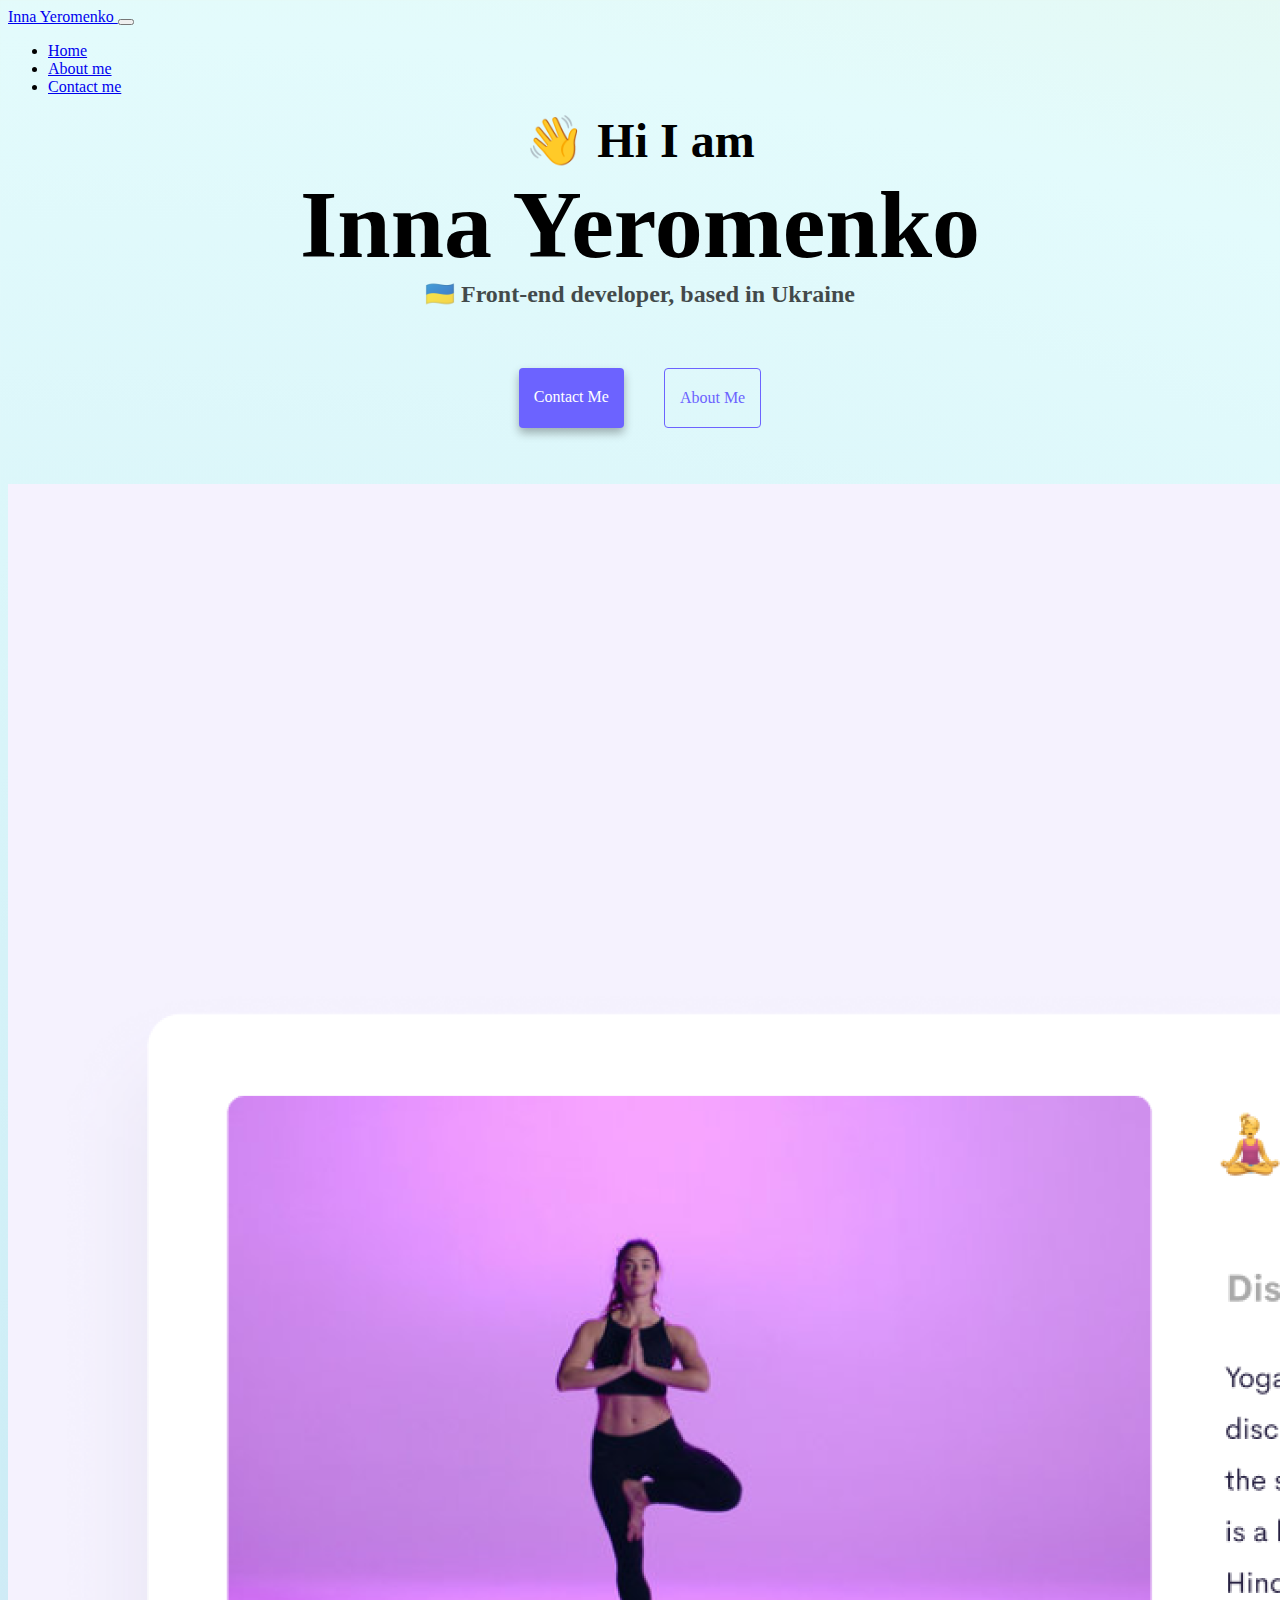
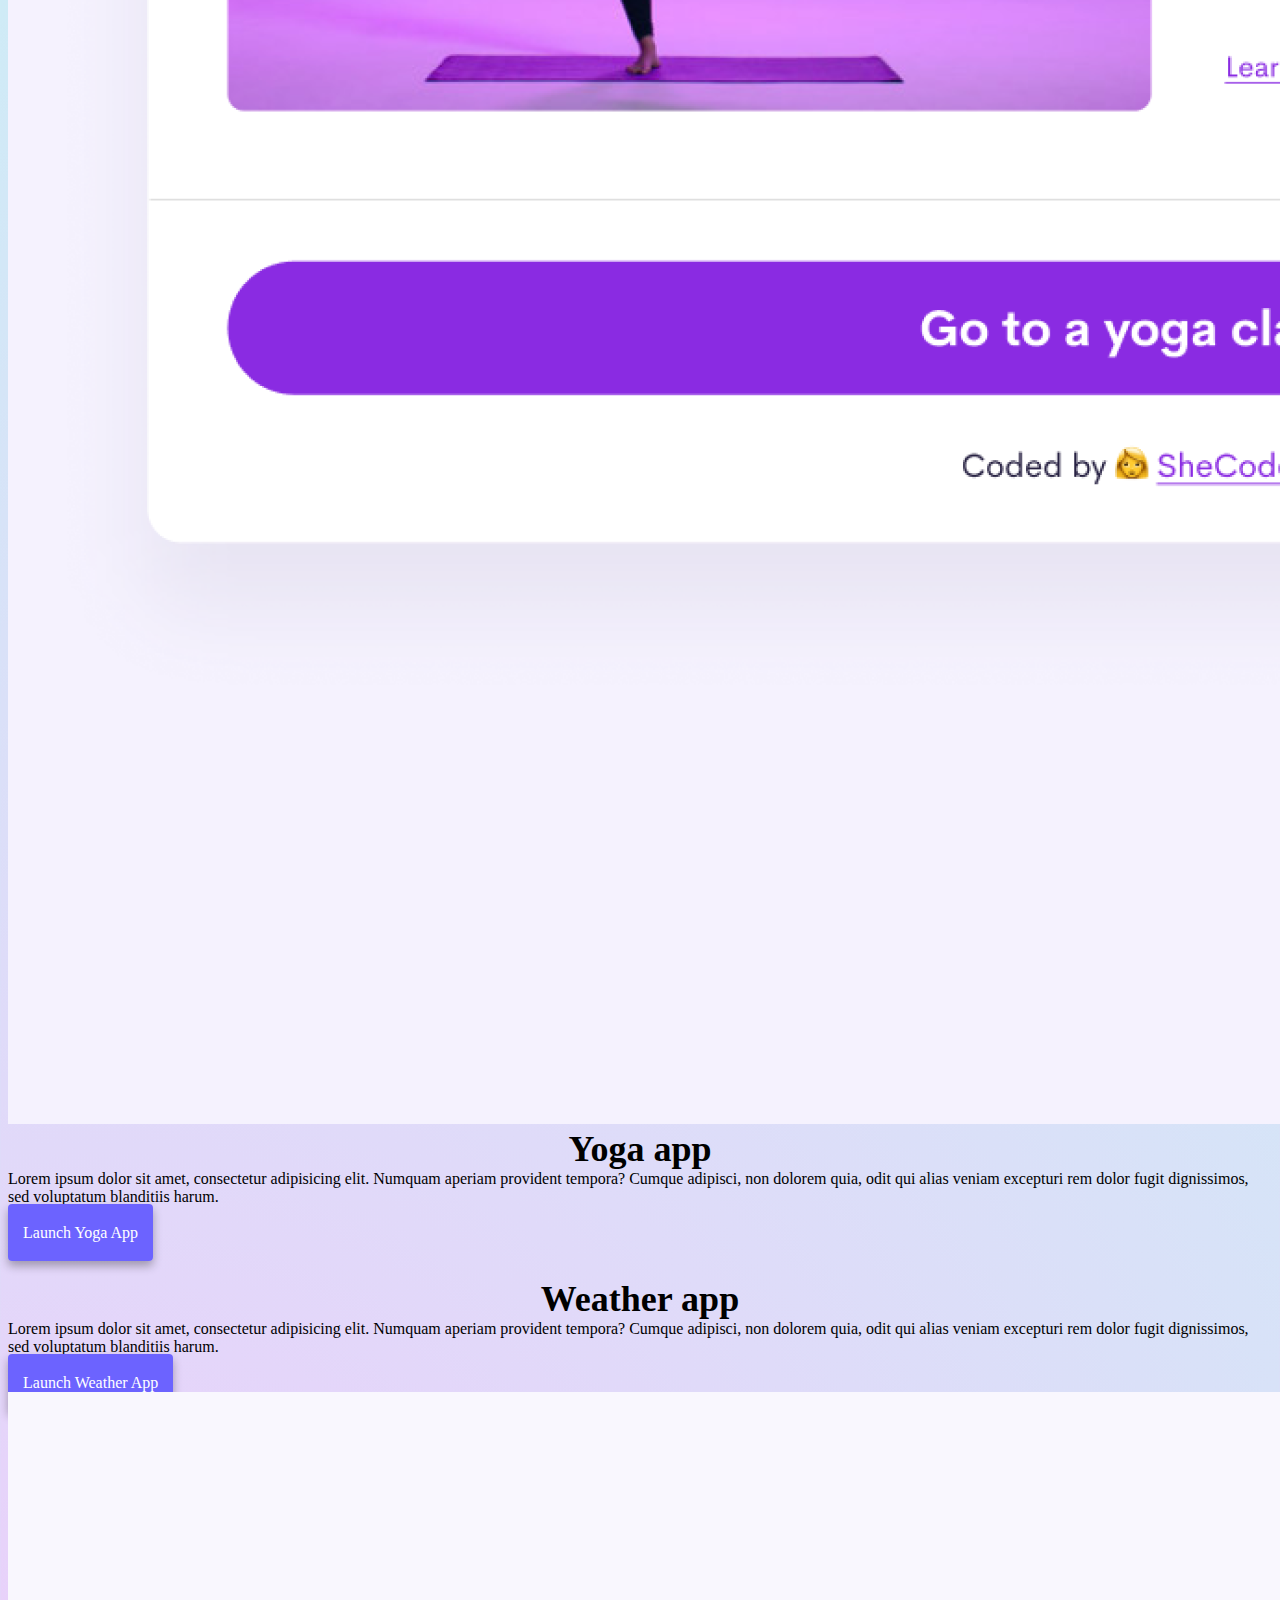
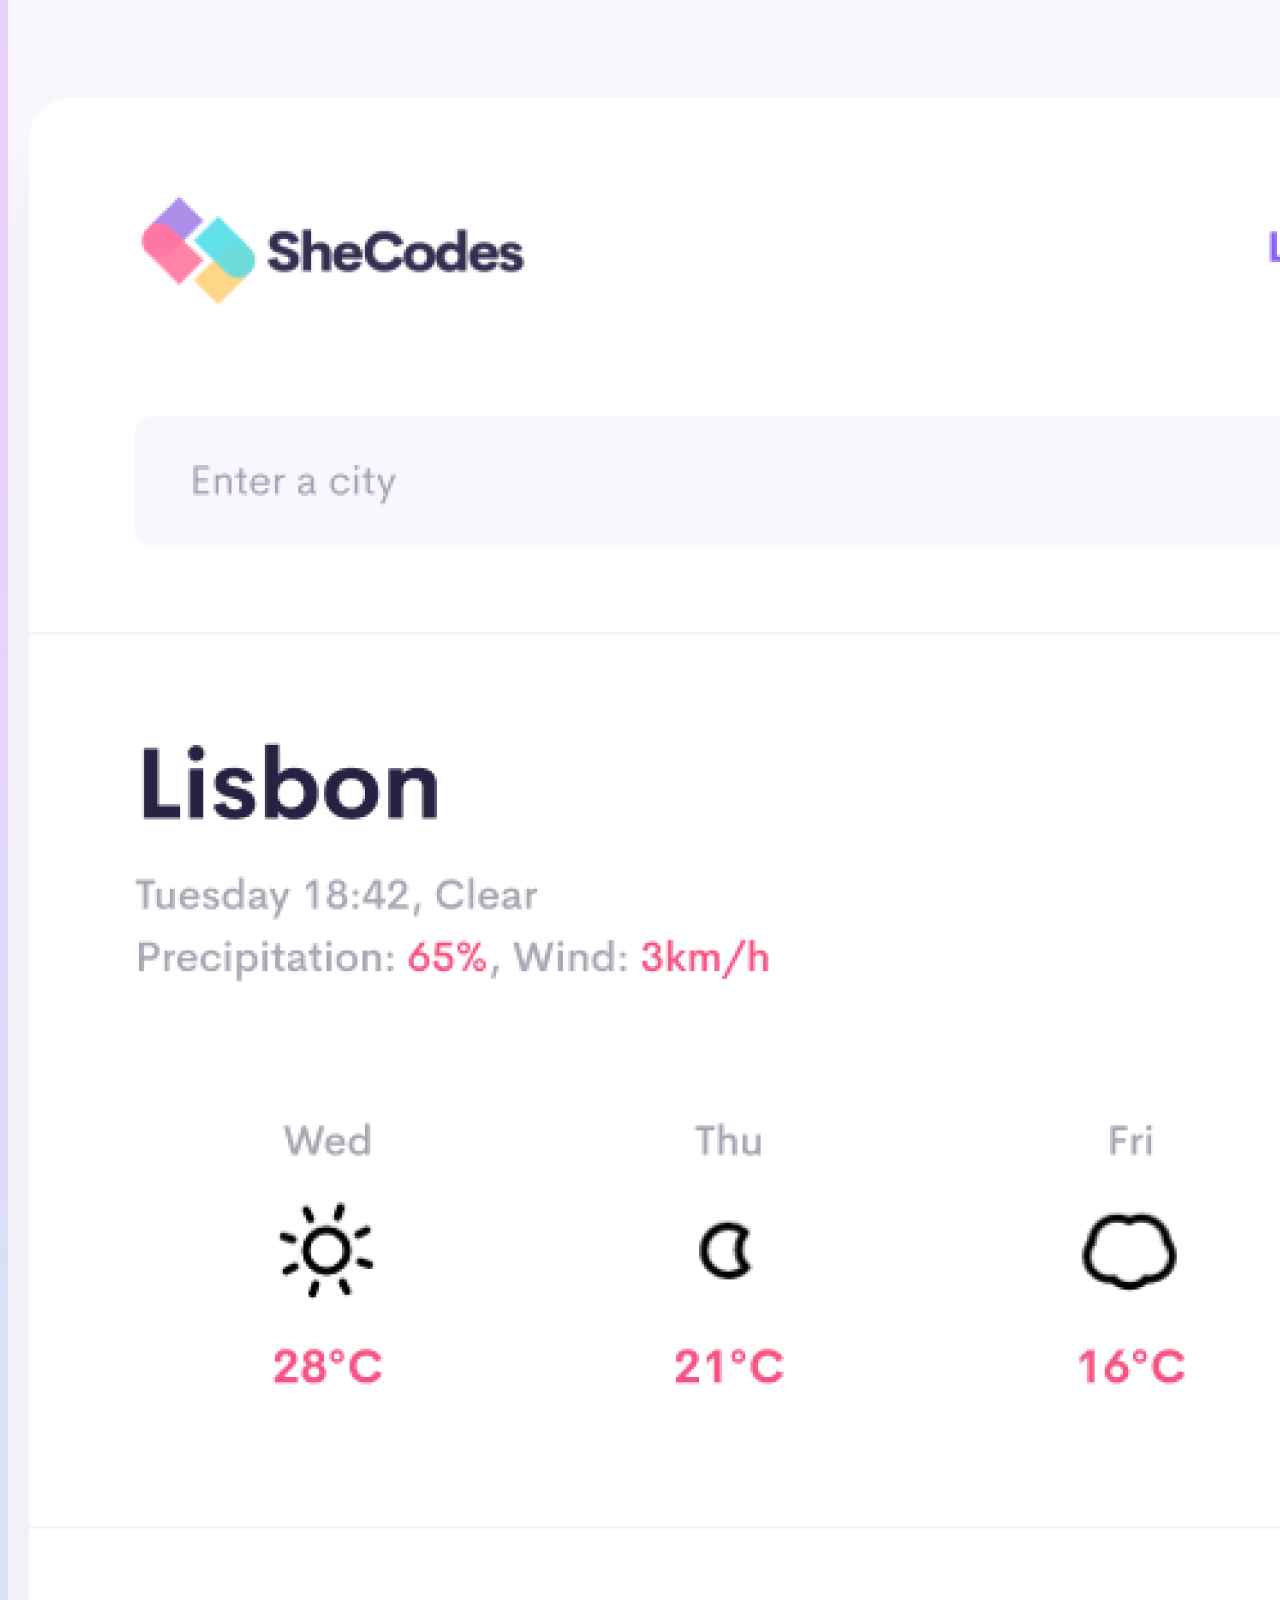
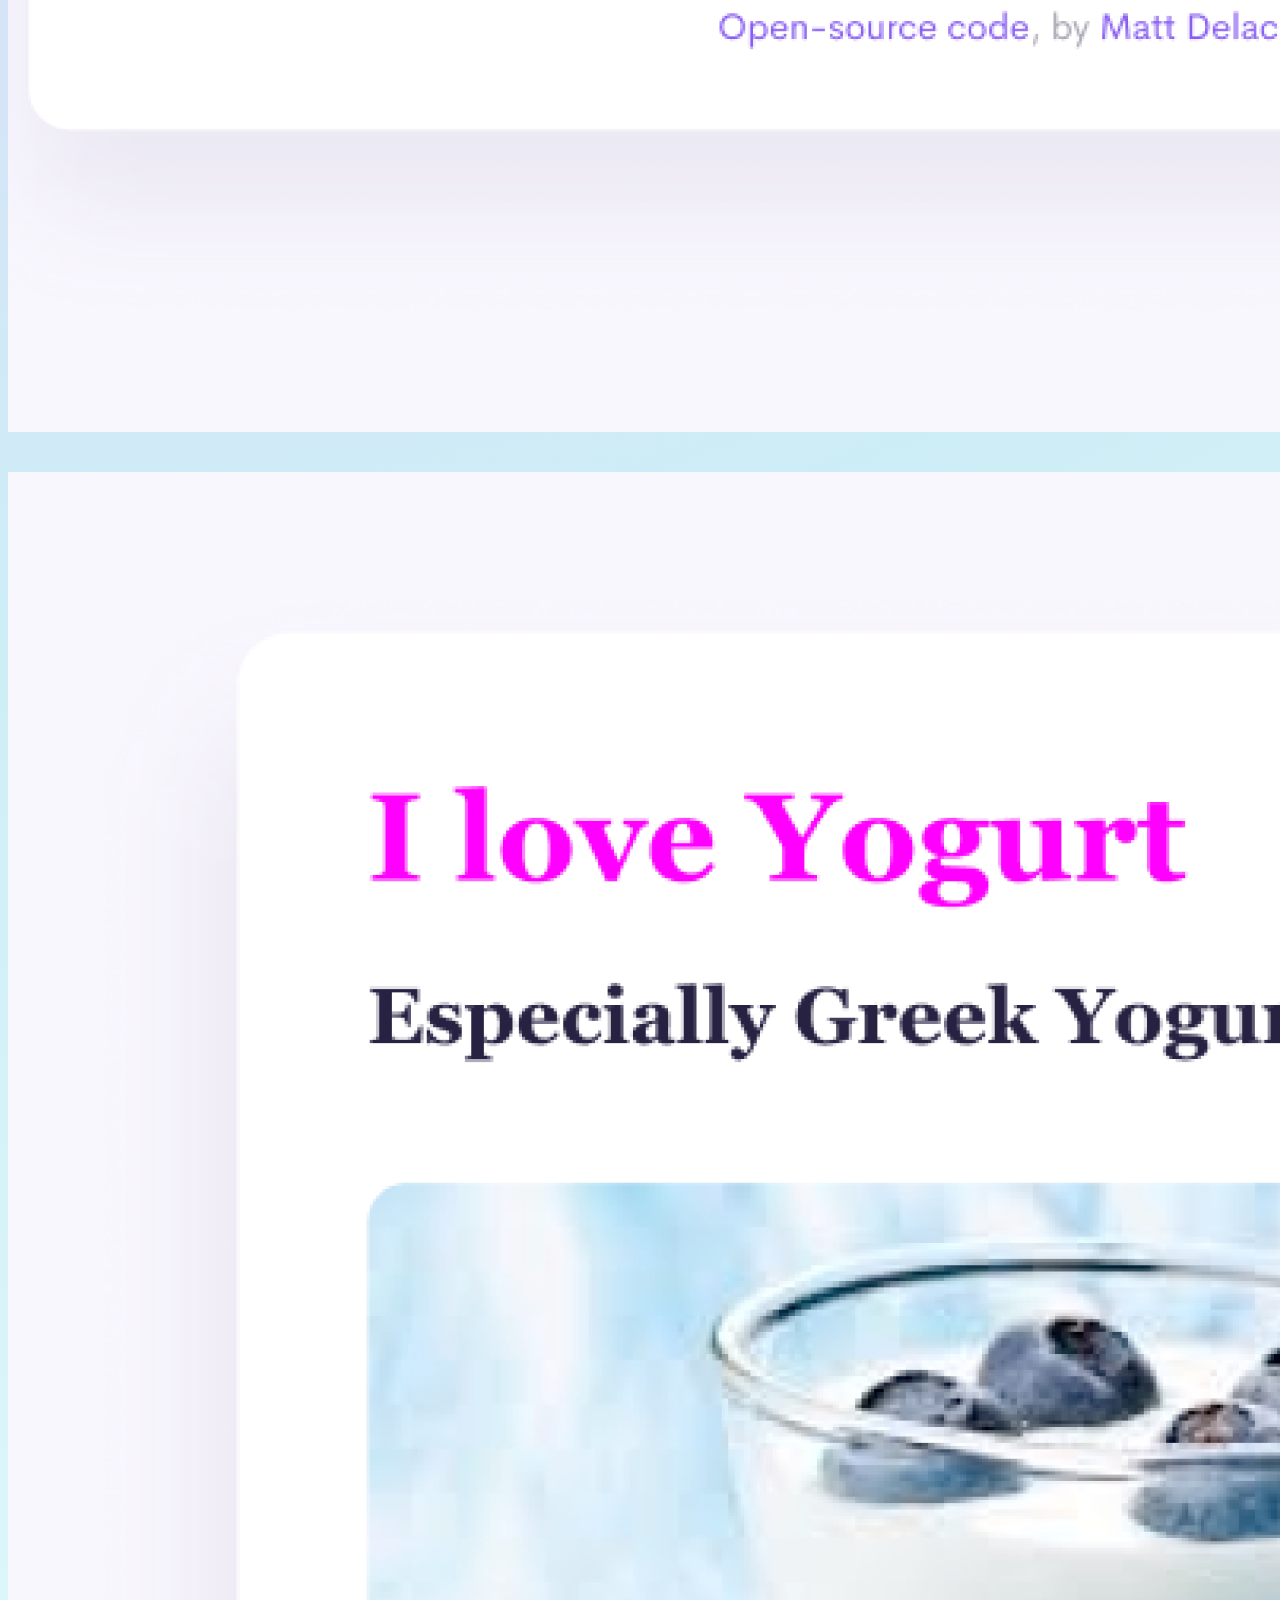
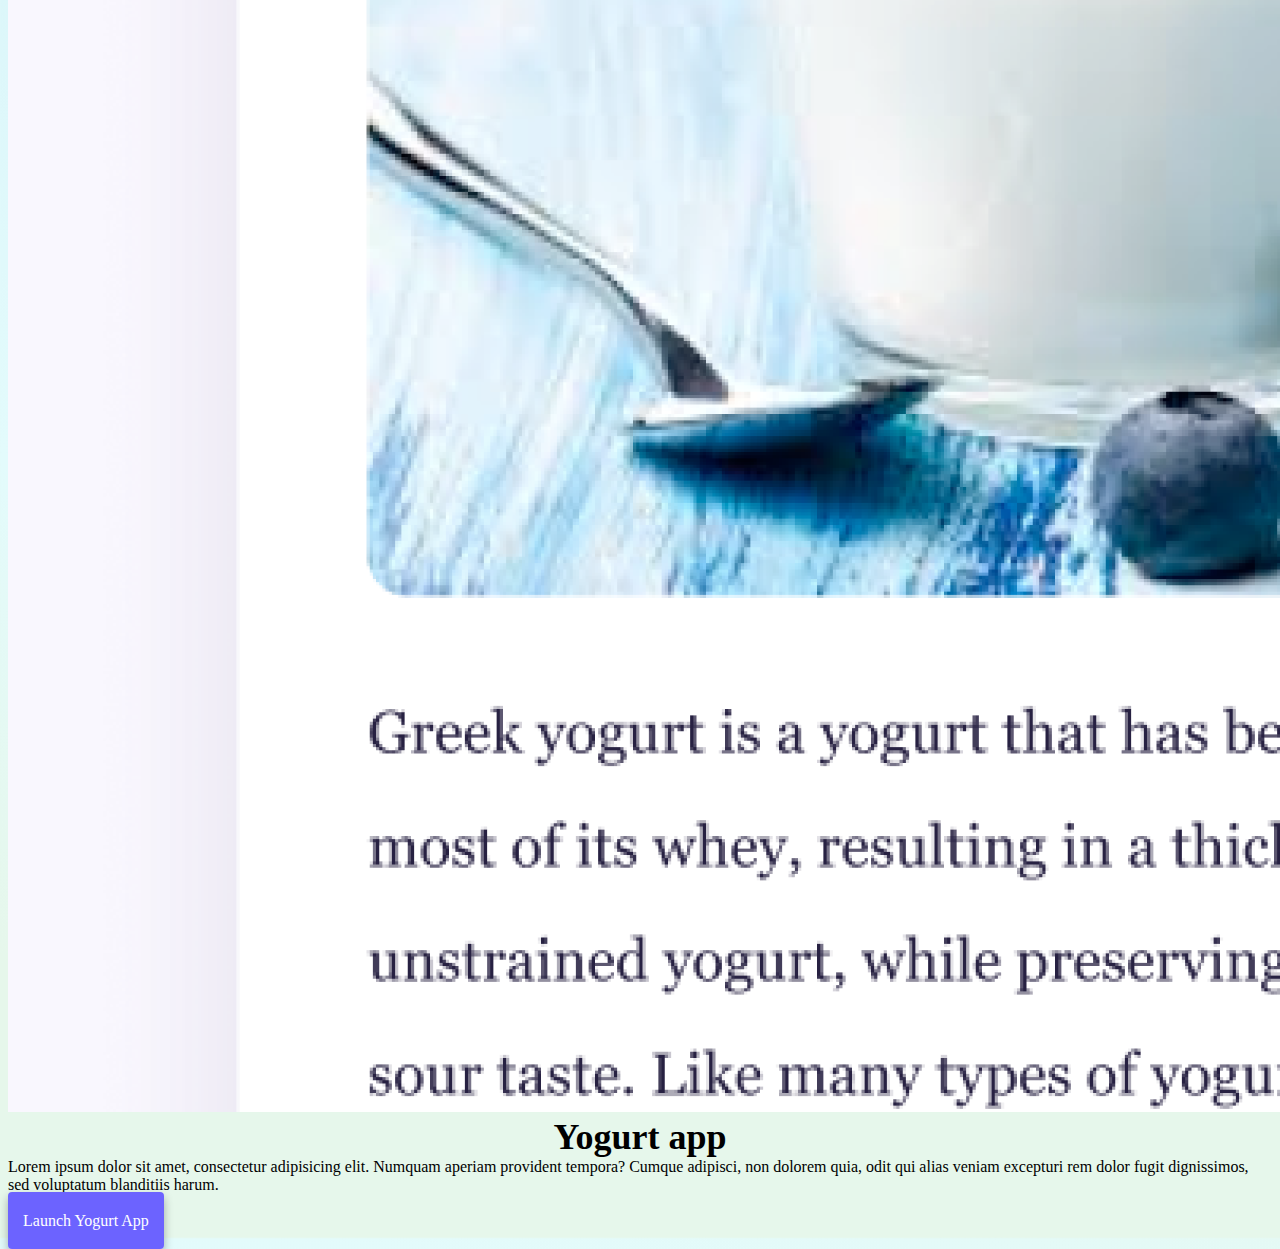
<file: index.html>
<!DOCTYPE html>
<html lang="en">
  <head>
    <meta charset="UTF-8" />
    <meta http-equiv="X-UA-Compatible" content="IE=edge" />
    <meta name="viewport" content="width=device-width, initial-scale=1.0" />
    <title>Front-end developer - Inna Yeromenko</title>
    <meta name="description" content="Site of future front-end developer from Ukraine" />
    <link
      href="https://cdn.jsdelivr.net/npm/bootstrap@5.2.0/dist/css/bootstrap.min.css"
      rel="stylesheet"
      integrity="sha384-gH2yIJqKdNHPEq0n4Mqa/HGKIhSkIHeL5AyhkYV8i59U5AR6csBvApHHNl/vI1Bx"
      crossorigin="anonymous"
    />
    <link rel="stylesheet" href="/style.css" />
  </head>
  <body>
    <nav class="navbar navbar-expand-lg bg-light">
      <div class="container-fluid">
        <a class="navbar-brand" href="#">
          Inna Yeromenko
        </a>
        <button
          class="navbar-toggler"
          type="button"
          data-bs-toggle="collapse"
          data-bs-target="#navbarNav"
          aria-controls="navbarNav"
          aria-expanded="false"
          aria-label="Toggle navigation"
        >
          <span class="navbar-toggler-icon"></span>
        </button>
        <div class="collapse navbar-collapse" id="navbarNav">
          <ul class="navbar-nav">
            <li class="nav-item">
              <a class="nav-link active" aria-current="page" href="index.html"
                >Home</a
              >
            </li>
            <li class="nav-item">
              <a class="nav-link" href="/about.html">About me</a>
            </li>
            <li class="nav-item">
              <a class="nav-link" href="/about.html#contact">Contact me</a>
            </li>
          </ul>
        </div>
      </div>
    </nav>
    <h2 class="center">👋 Hi I am</h2>
    <h1 class="center">Inna Yeromenko</h1>
    <h3 class="center">&#x1f1fa;&#x1f1e6; Front-end developer, based in Ukraine</h3>
    <div class="navigation-links">
      <a href="/about.html#contact" class="contact-link" title="Contact me">Contact me</a>
      <a href="/about.html" class="about-link" title="About Inna">About me</a>
    </div>
    <br />
    <br />
    <div class="container">
      <div class="row">
        <div class="col-md-6">
          <img src="images/yoga.png" alt="yoga" class="img-fluid rounded shadow-sm p-2" />
        </div>
        <div class="col-md-6">
          <div class="yogaName mb-3">Yoga app</div>
          Lorem ipsum dolor sit amet, consectetur adipisicing elit. Numquam
          aperiam provident tempora? Cumque adipisci, non dolorem quia, odit qui
          alias veniam excepturi rem dolor fugit dignissimos, sed voluptatum
          blanditiis harum.
          <br />
          <br />
          <a href="#" title="Yoga App" class="primary-link">Launch Yoga App</a>
        </div>
      </div>
      <br />
      <br />
      <div class="row">
          <div class="col-md-6">
            <div class="weatherName mb-3">Weather app</div>
            Lorem ipsum dolor sit amet, consectetur adipisicing elit. Numquam
            aperiam provident tempora? Cumque adipisci, non dolorem quia, odit qui
            alias veniam excepturi rem dolor fugit dignissimos, sed voluptatum
            blanditiis harum.
            <br />
            <br />
            <a href="#" title="Weather App" class="primary-link">Launch Weather App</a>
          </div>
          <div class="col-md-6">
            <img src="images/weather.png" alt="weather" class="img-fluid rounded shadow-sm p-2" />
          </div>
        </div>
        <br />
        <br />
        <div class="row">
            <div class="col-md-6">
              <img src="images/yogurt.png" alt="yogurt" class="img-fluid rounded shadow-sm p-2" />
            </div>
            <div class="col-md-6">
              <div class="yogurtName mb-3">Yogurt app</div>
              Lorem ipsum dolor sit amet, consectetur adipisicing elit. Numquam
              aperiam provident tempora? Cumque adipisci, non dolorem quia, odit qui
              alias veniam excepturi rem dolor fugit dignissimos, sed voluptatum
              blanditiis harum.
              <br />
              <br />
              <a href="#" title="Yogurt App" class="primary-link">Launch Yogurt App</a>
            </div>
          </div>
          <script
      src="https://cdn.jsdelivr.net/npm/bootstrap@5.2.0/dist/js/bootstrap.min.js"
      integrity="sha384-ODmDIVzN+pFdexxHEHFBQH3/9/vQ9uori45z4JjnFsRydbmQbmL5t1tQ0culUzyK"
      crossorigin="anonymous"
    ></script>
  </body>
</html>
</file>
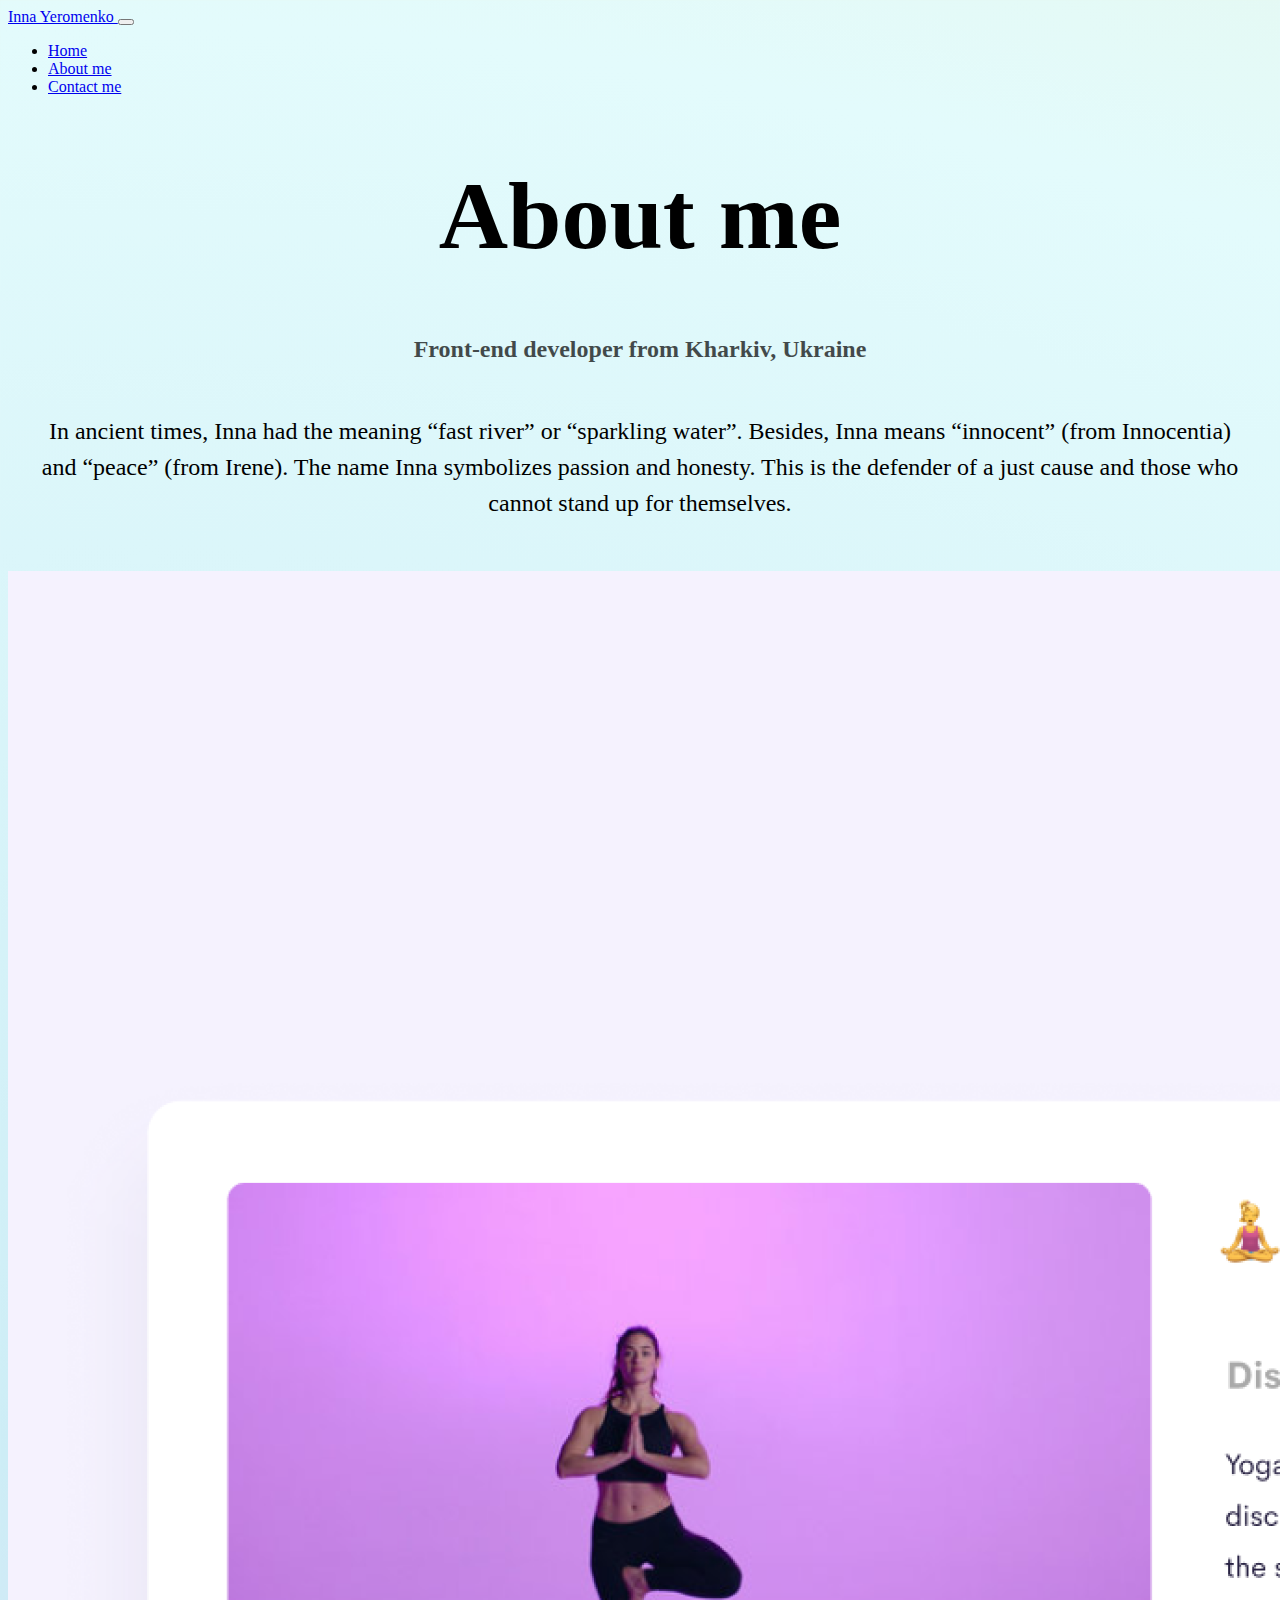
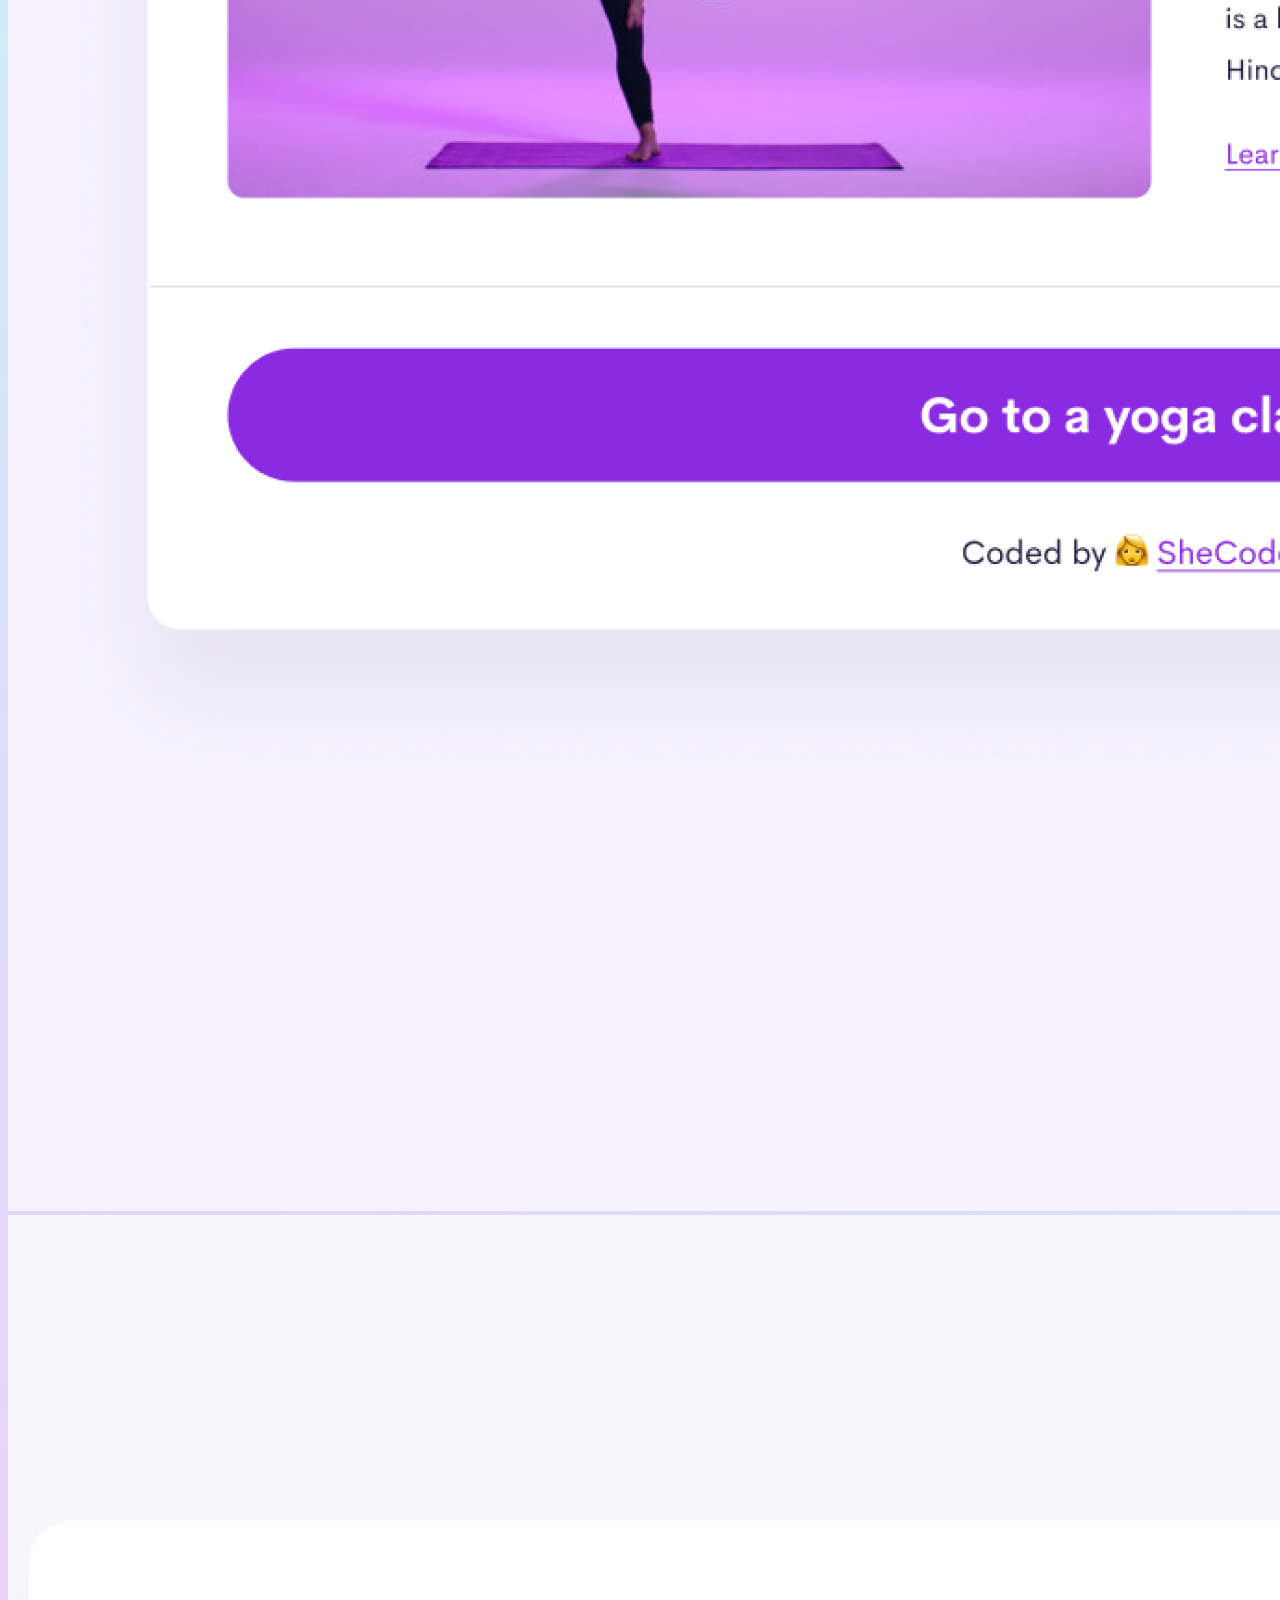
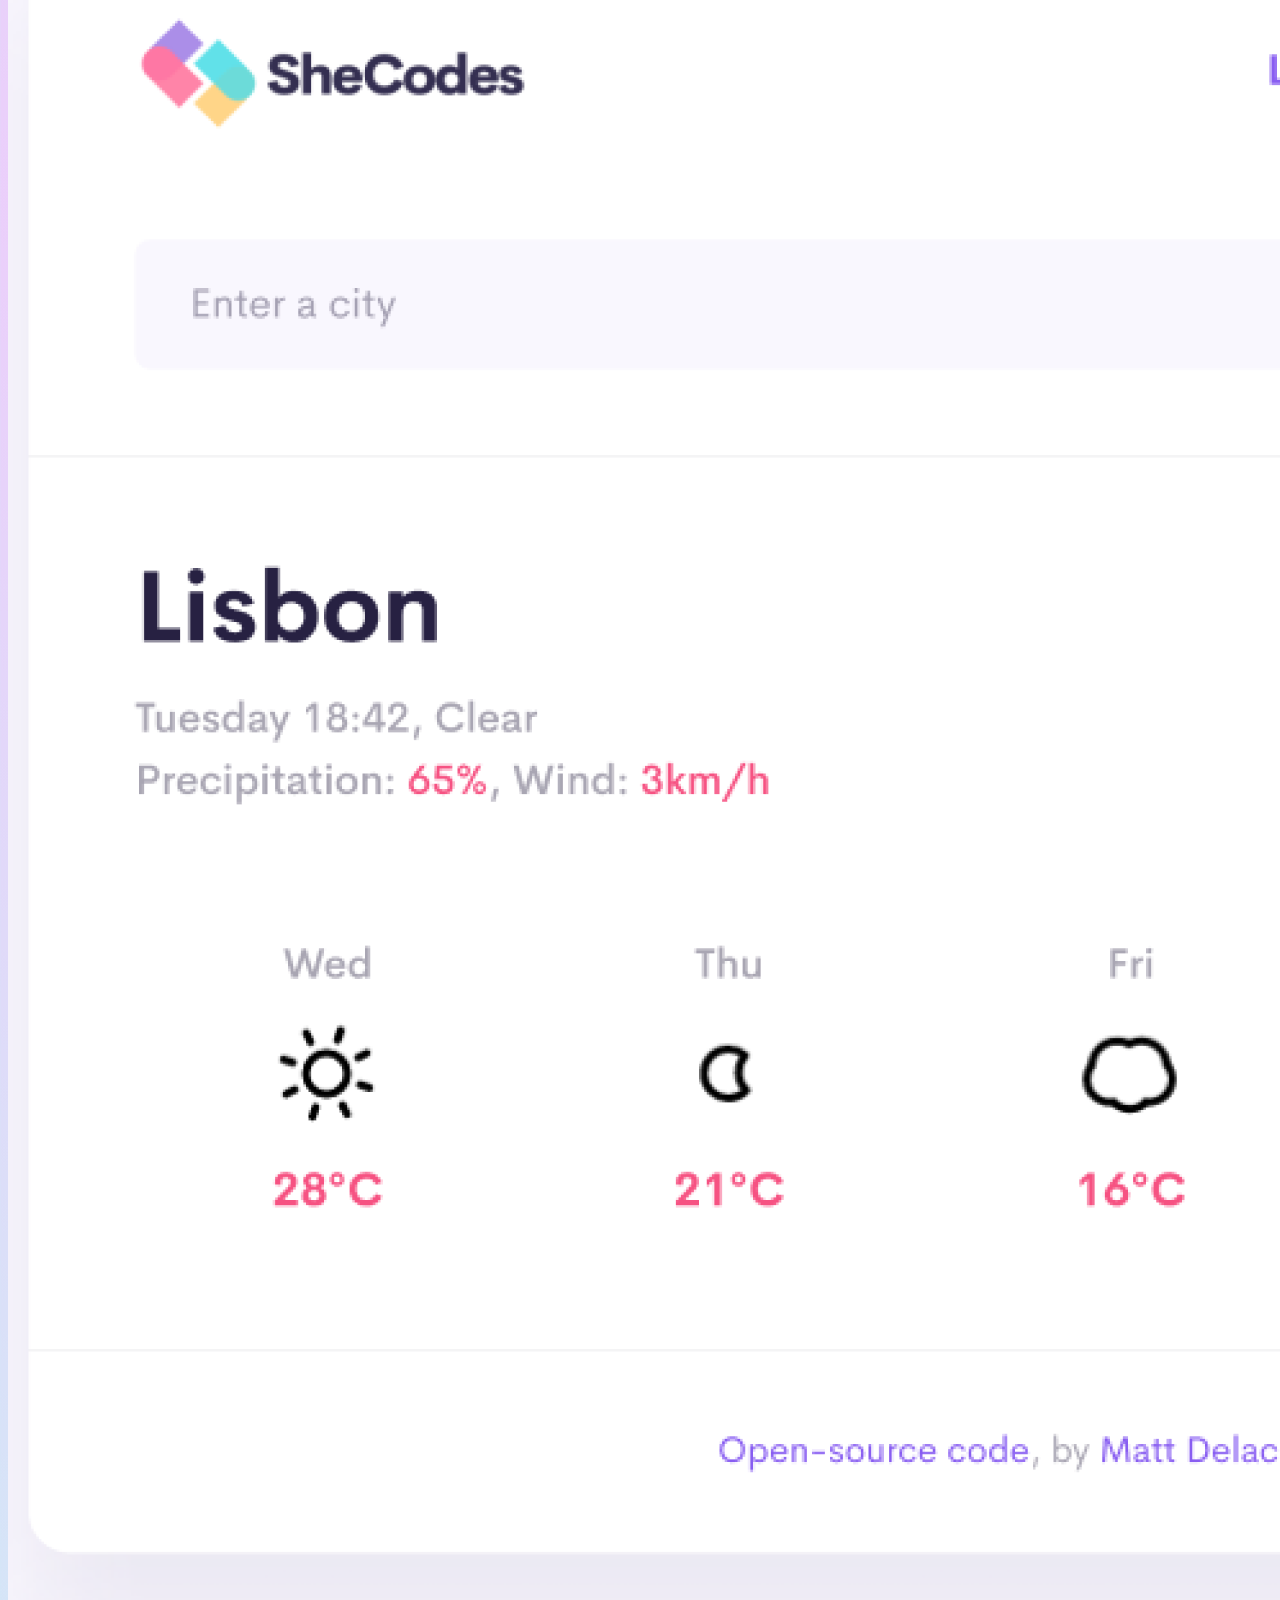
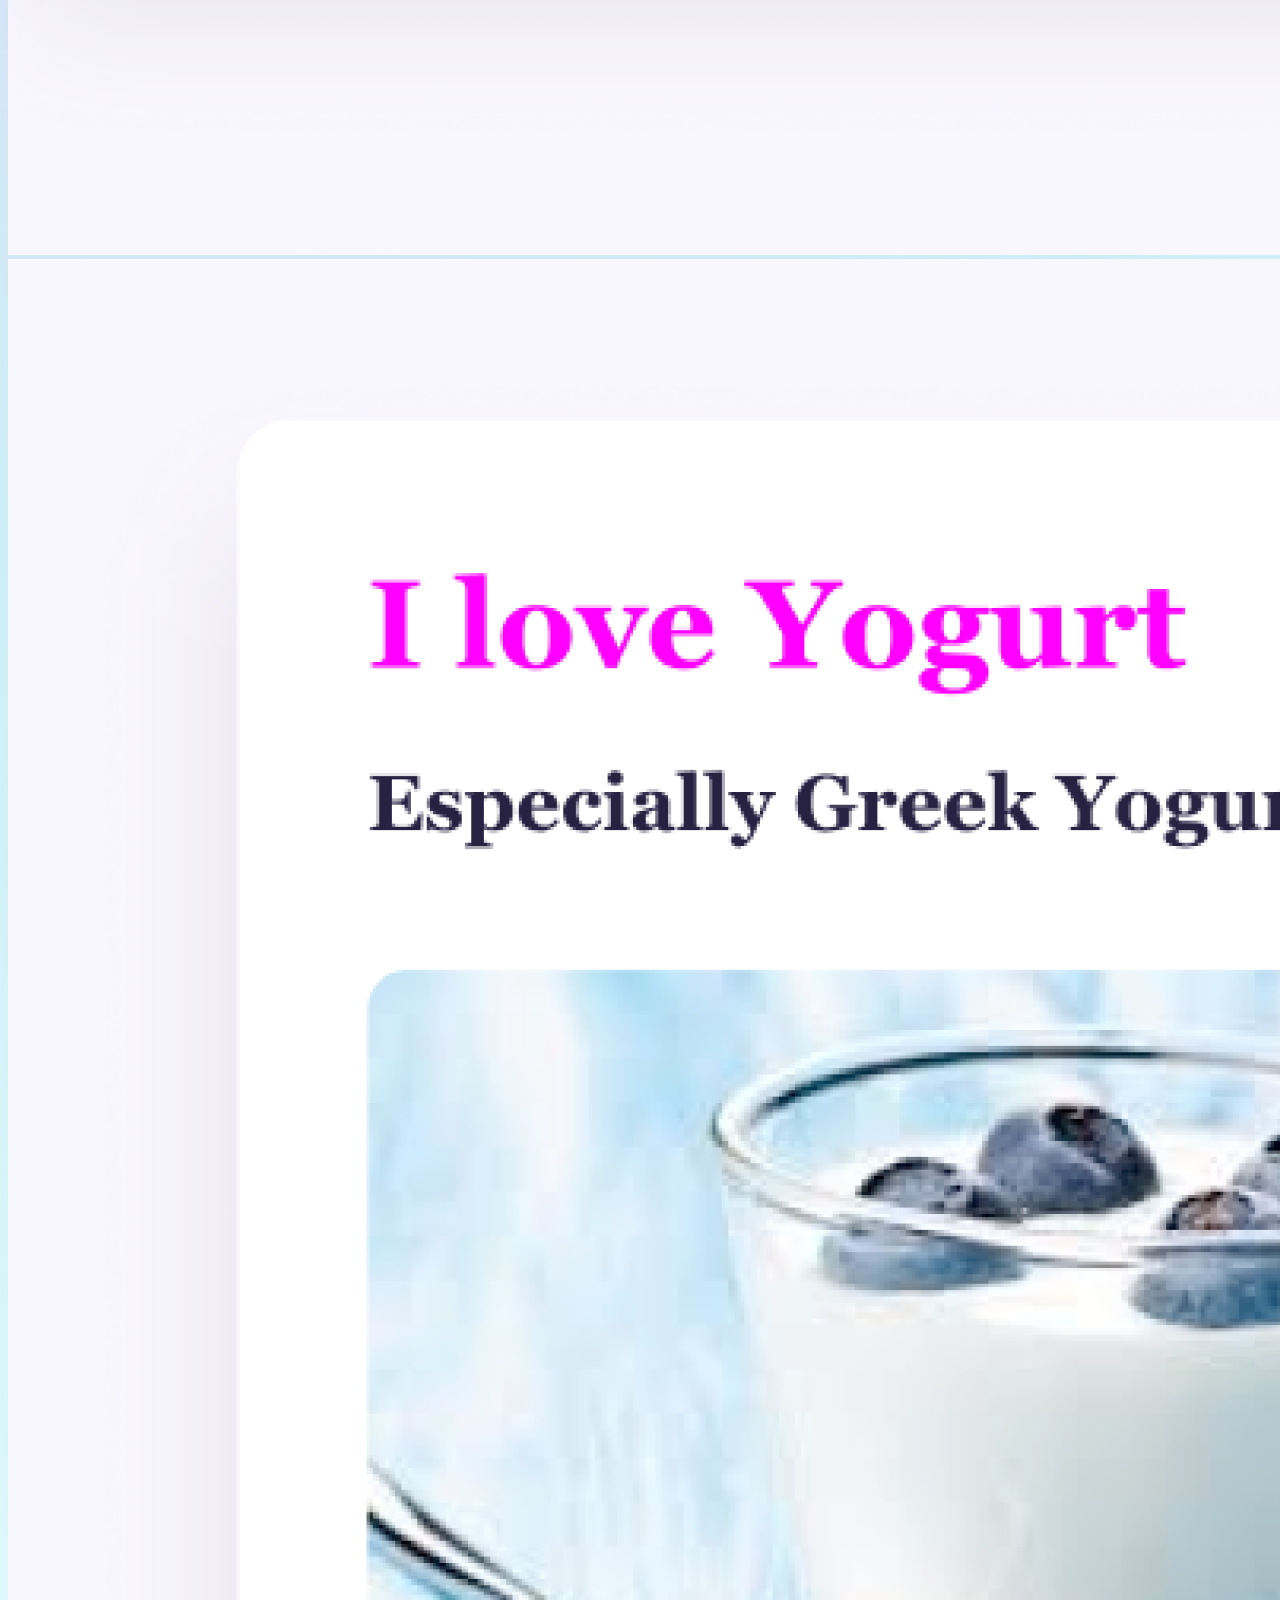
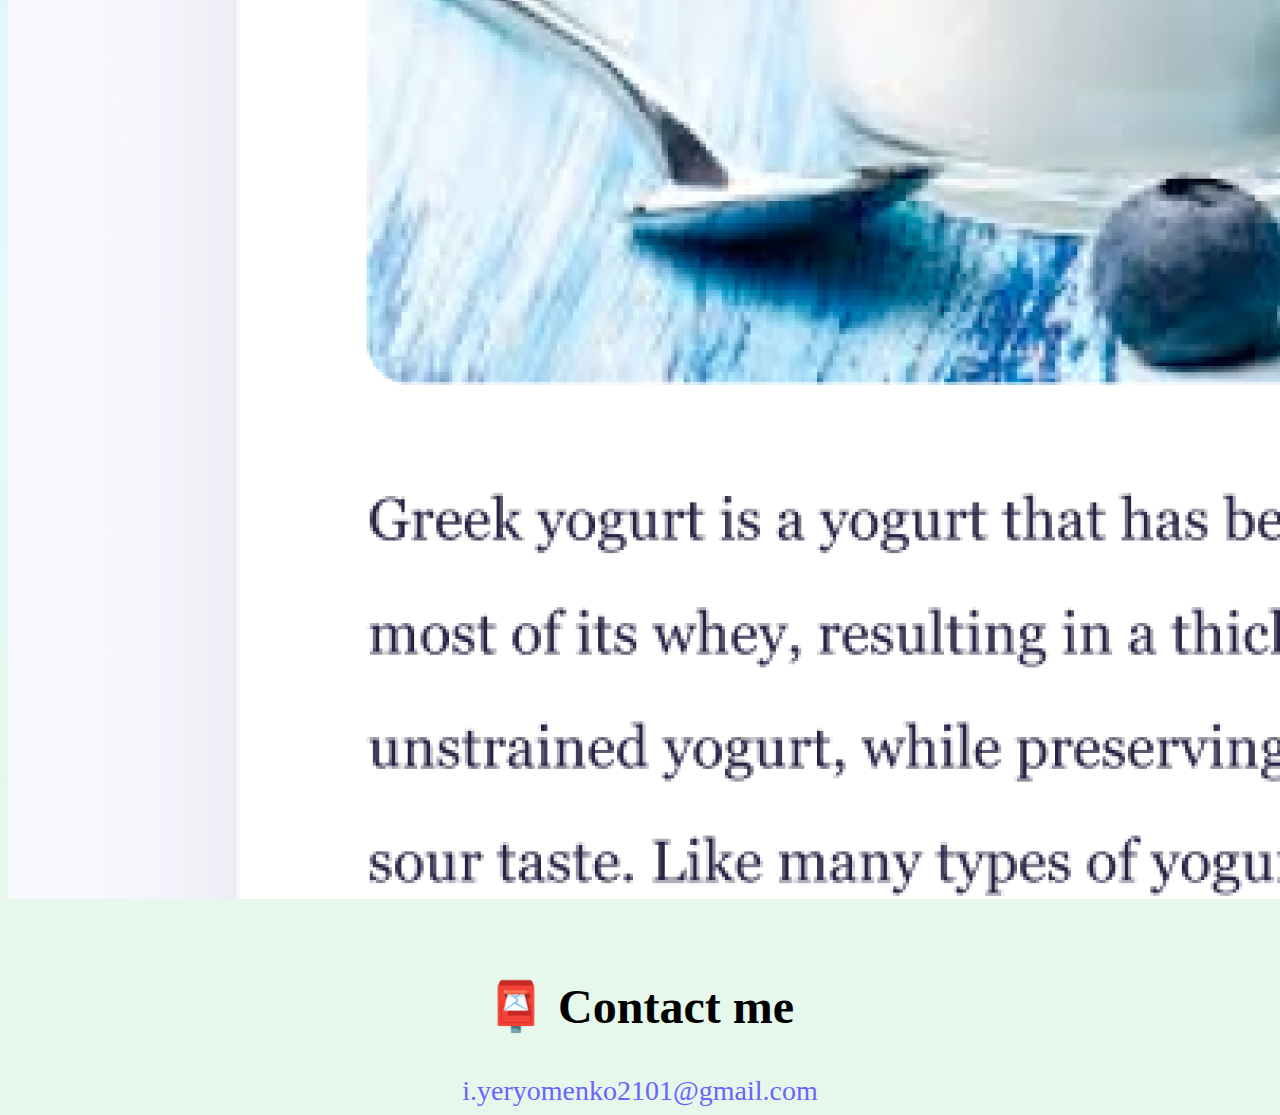
<file: about.html>
<!DOCTYPE html>
<html lang="en">
  <head>
    <meta charset="UTF-8" />
    <meta http-equiv="X-UA-Compatible" content="IE=edge" />
    <meta name="viewport" content="width=device-width, initial-scale=1.0" />
    <link
      href="https://cdn.jsdelivr.net/npm/bootstrap@5.2.0/dist/css/bootstrap.min.css"
      rel="stylesheet"
      integrity="sha384-gH2yIJqKdNHPEq0n4Mqa/HGKIhSkIHeL5AyhkYV8i59U5AR6csBvApHHNl/vI1Bx"
      crossorigin="anonymous"
    />
    <link rel="stylesheet" href="/style.css" />
    <title>About Inna</title>
    <meta name="description" content="Origin of the name Inna" />
  </head>
  <body>
    <nav class="navbar navbar-expand-lg bg-light">
      <div class="container-fluid">
        <a class="navbar-brand" href="#">
          Inna Yeromenko
        </a>
        <button
          class="navbar-toggler"
          type="button"
          data-bs-toggle="collapse"
          data-bs-target="#navbarNav"
          aria-controls="navbarNav"
          aria-expanded="false"
          aria-label="Toggle navigation"
        >
          <span class="navbar-toggler-icon"></span>
        </button>
        <div class="collapse navbar-collapse" id="navbarNav">
          <ul class="navbar-nav">
            <li class="nav-item">
              <a class="nav-link active" aria-current="page" href="index.html"
                >Home</a
              >
            </li>
            <li class="nav-item">
              <a class="nav-link" href="about.html">About me</a>
            </li>
            <li class="nav-item">
              <a class="nav-link" href="about.html#contact">Contact me</a>
            </li>
          </ul>
        </div>
      </div>
    </nav>
    <h1 class="text-center">About me</h1>
    <h3 class="text-center">Front-end developer from Kharkiv, Ukraine</h3>
          <div class="about-paragraph text-center">
         <p> In ancient times, Inna had the meaning “fast river” or “sparkling water”. Besides, Inna means “innocent” (from Innocentia) and “peace” (from Irene). The name Inna symbolizes passion and honesty. This is the defender of a just cause and those who cannot stand up for themselves.
         </p>
          </div>
    
    <div class="d-flex justify-content-evenly">
<div class="container">
  <div class="row">
    <div class="col-md-4">
      <img src="images/yoga.png" alt="yoga" class="img-fluid rounded shadow-sm p-2" />
    </div>
    <div class="col-md-4">
        <img src="images/weather.png" alt="weather" class="img-fluid rounded shadow-sm p-2" />
      </div>
      <div class="col-md-4">
          <img src="images/yogurt.png" alt="yogurt" class="img-fluid rounded shadow-sm p-2" />
        </div>
      </div>
      <br />
      <br />
    <div id="contact">
      <h2 class="text-center">📮 Contact me</h2>
      <a href="mailto:i.yeryomenko2101@gmail.com" class="email-link" title="Inna's email">
        i.yeryomenko2101@gmail.com
      </a>
    </div>
  </body>
</html>
</file>
<file: style.css>
:root {
  --primary-color: #6c63ff;
  --secondary-color: #f5f2fe;
  --box-shadow: 0 5px 10px rgba(0, 0, 0, 0.3);
}

body {
  background: radial-gradient(
    circle at 7.4% 45.1%,
    rgb(236, 206, 251) 0%,
    rgb(205, 237, 246) 45.1%,
    rgb(227, 251, 252) 78.4%,
    rgb(230, 247, 235) 90%
  );
}

@media (max-width: 600px) {
  h1 {
    display: block;
    font-size: 24px;
  }
  .primary-link {
    display: block;
    text-align: center;
  }
  img {
    display: none;
  }
}

.center {
  text-align: center;
  margin: 0;
}

.primary-link {
  border-radius: 4px;
  padding: 20px 15px;
  text-decoration: none;
  text-transform: capitalize;
  background: var(--primary-color);
  box-shadow: var(--box-shadow);
  color: white;
}

.about-paragraph {
  margin: 30px 0;
}

.text-center {
  text-align: center !important;
}

.about-paragraph p {
  font-size: 24px;
  line-height: 1.5;
  background: none;
  margin: 10px;
}
h1 {
  font-size: 96px;
}

h2 {
  font-size: 48px;
}

h3 {
  font-size: 24px;
  opacity: 0.7;
}

p {
  background: var(--secondary-color);
  padding: 20px;
  border-radius: 4px;
  font-size: 18px;
  line-height: 1.5;
  text-align: center;
}

.yogaName {
  font-size: 36px;
  font-weight: bold;
  text-align: center;
}

.weatherName {
  font-size: 36px;
  font-weight: bold;
  text-align: center;
}

.yogurtName {
  font-size: 36px;
  font-weight: bold;
  text-align: center;
}

.navigation-links {
  display: flex;
  margin-top: 40px;
  justify-content: center;
}

.navigation-links a {
  margin: 20px;
  border-radius: 4px;
  padding: 20px 15px;
  text-decoration: none;
  text-transform: capitalize;
}

.contact-link {
  background: var(--primary-color);
  box-shadow: var(--box-shadow);
  color: white;
}

.about-link {
  color: var(--primary-color);
  border: 1px solid var(--primary-color);
}

.homepage-link {
  color: var(--primary-color);
  text-align: center;
  display: block;
}

.about-paragraphs {
  display: flex;
  margin: 30px 0;
}

.about-paragraphs p {
  margin: 10px;
}

.email-link {
  display: flex;
  justify-content: center;
  color: var(--primary-color);
  font-size: 28px;
  text-decoration: none;
}

.email-link:hover {
  text-decoration: underline;
}
</file>
